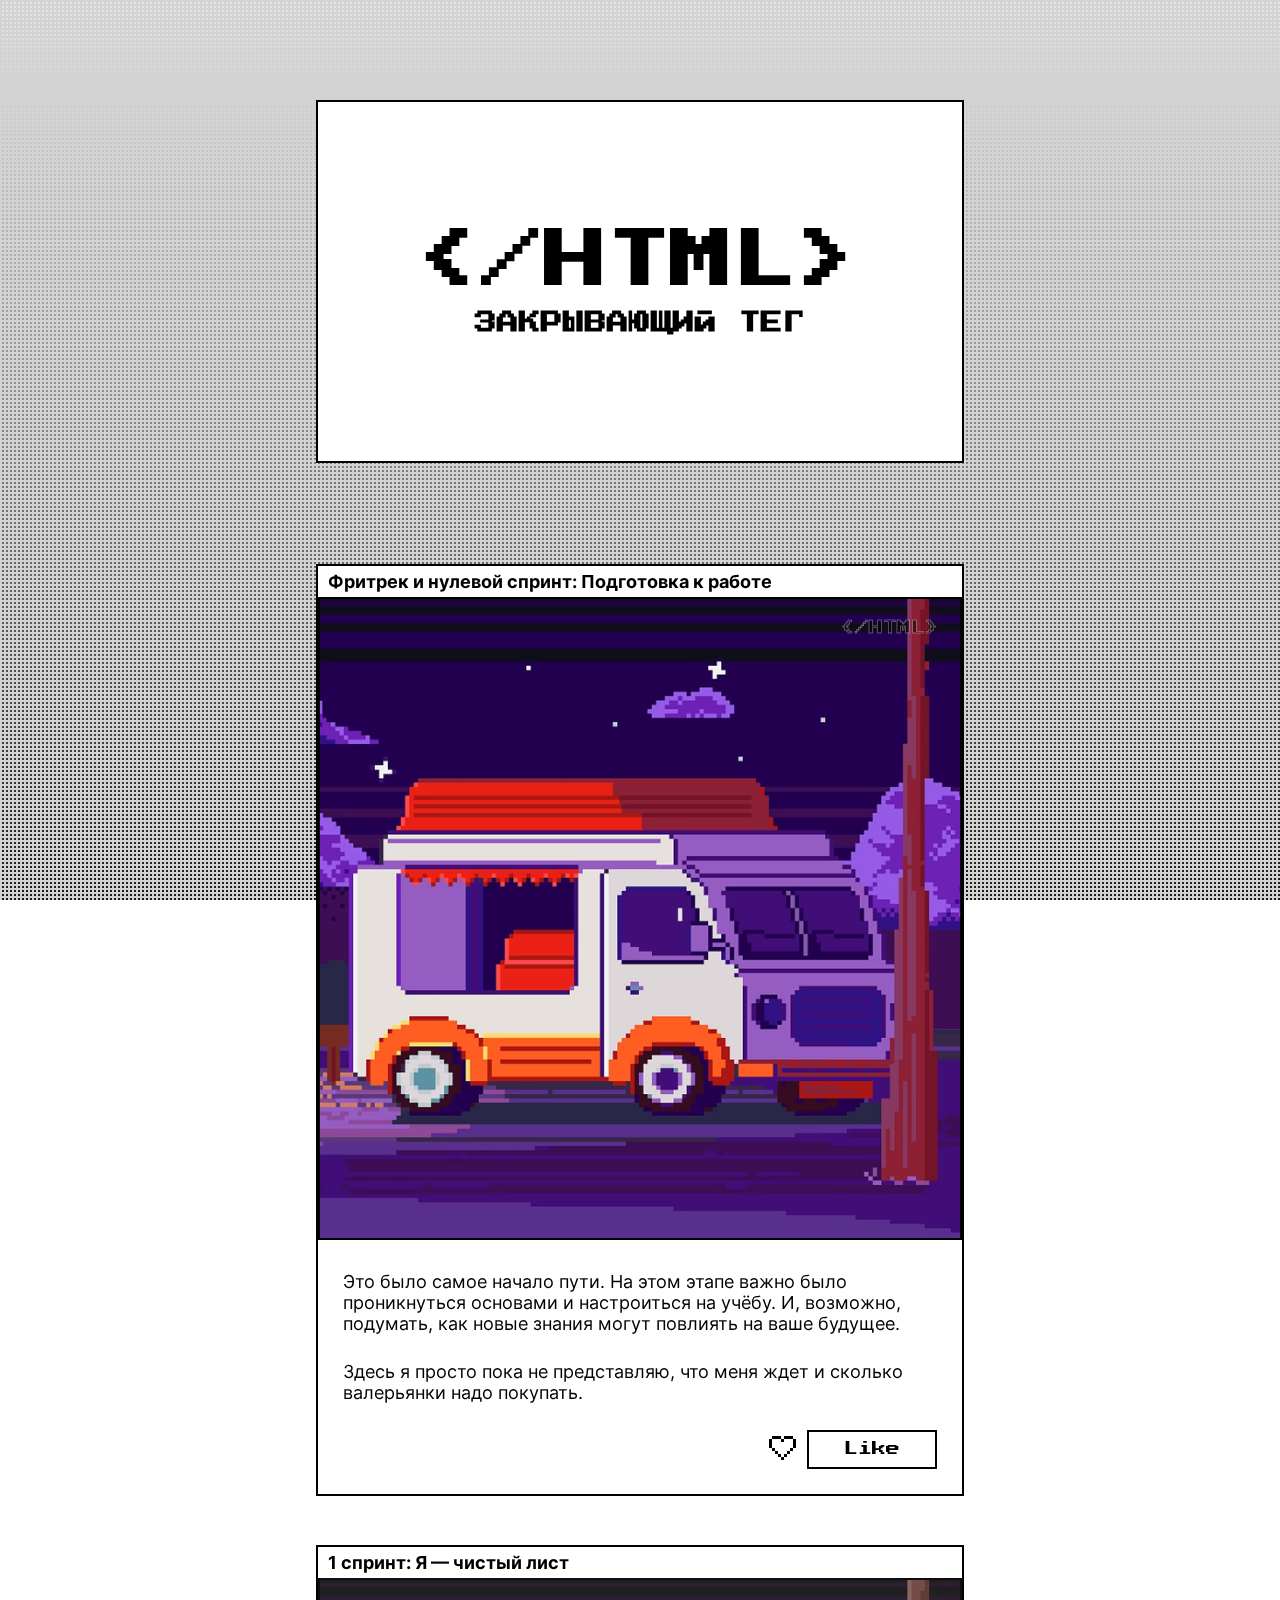
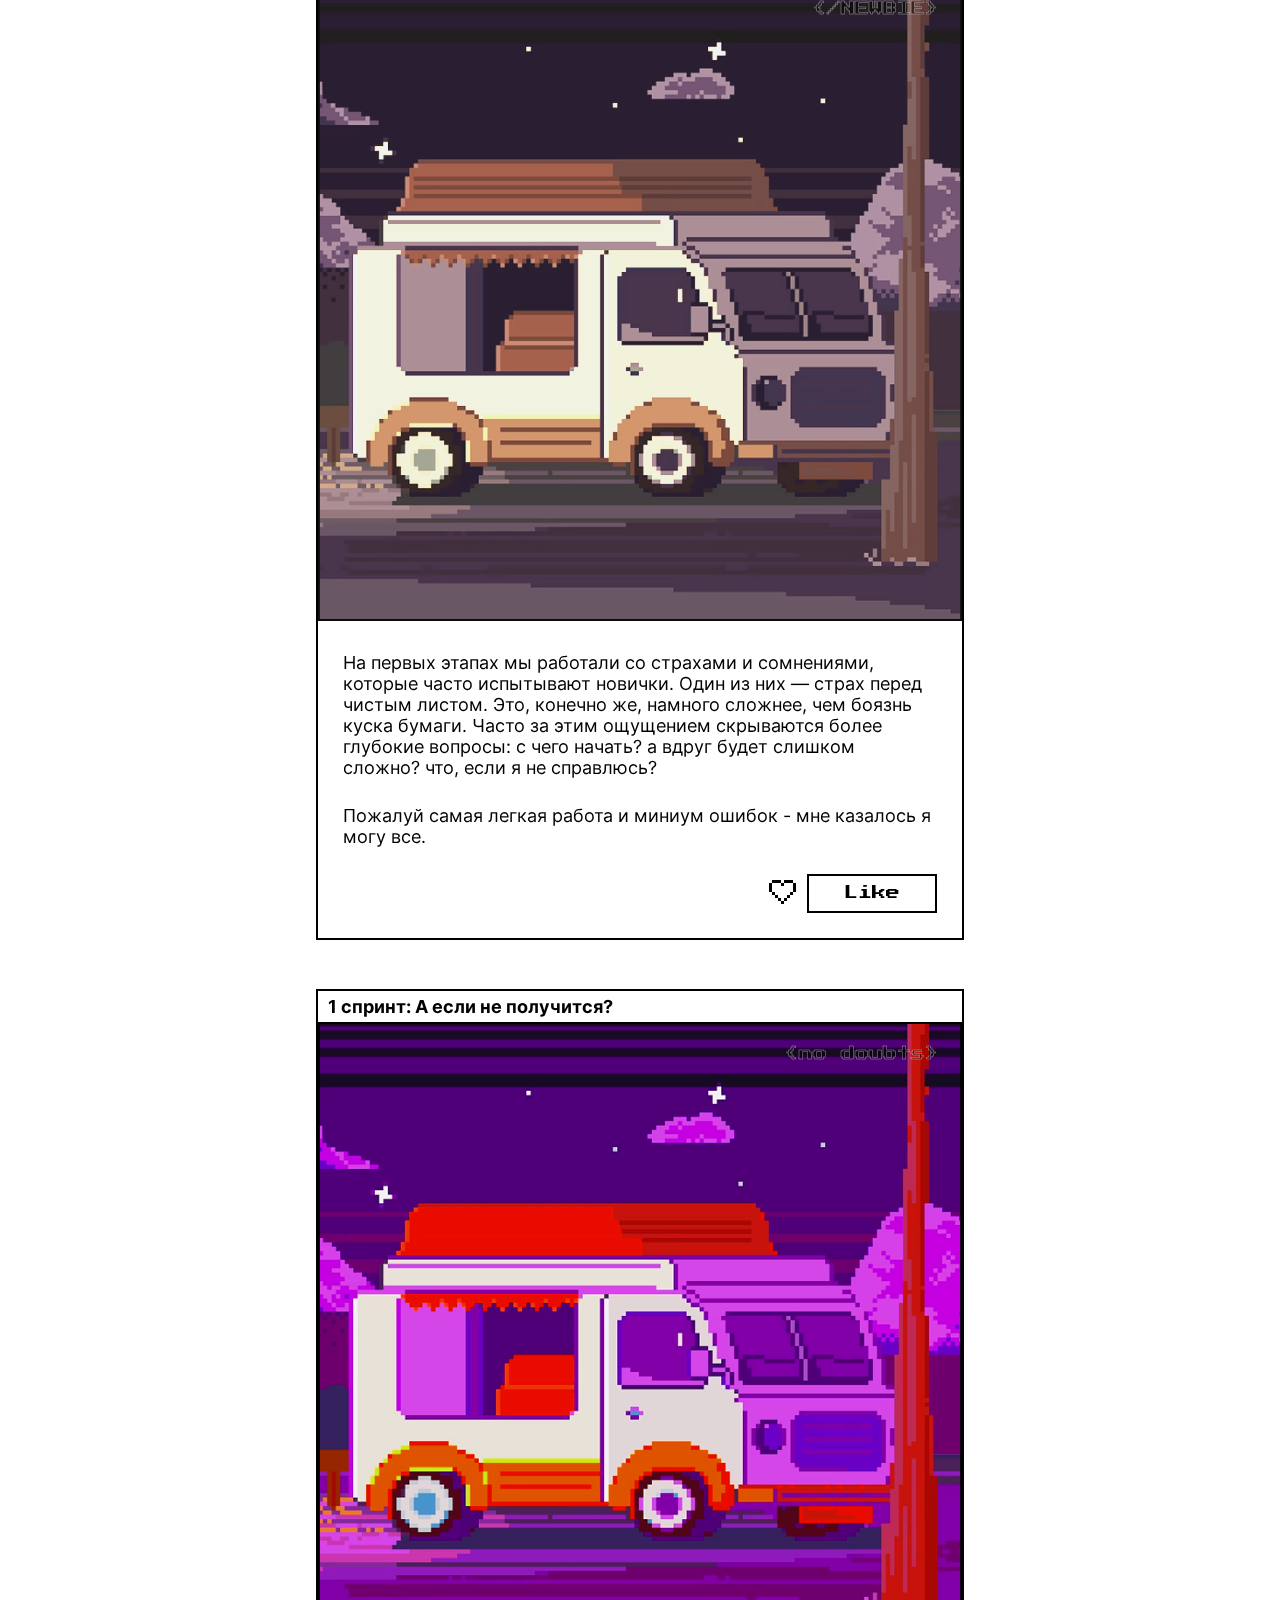
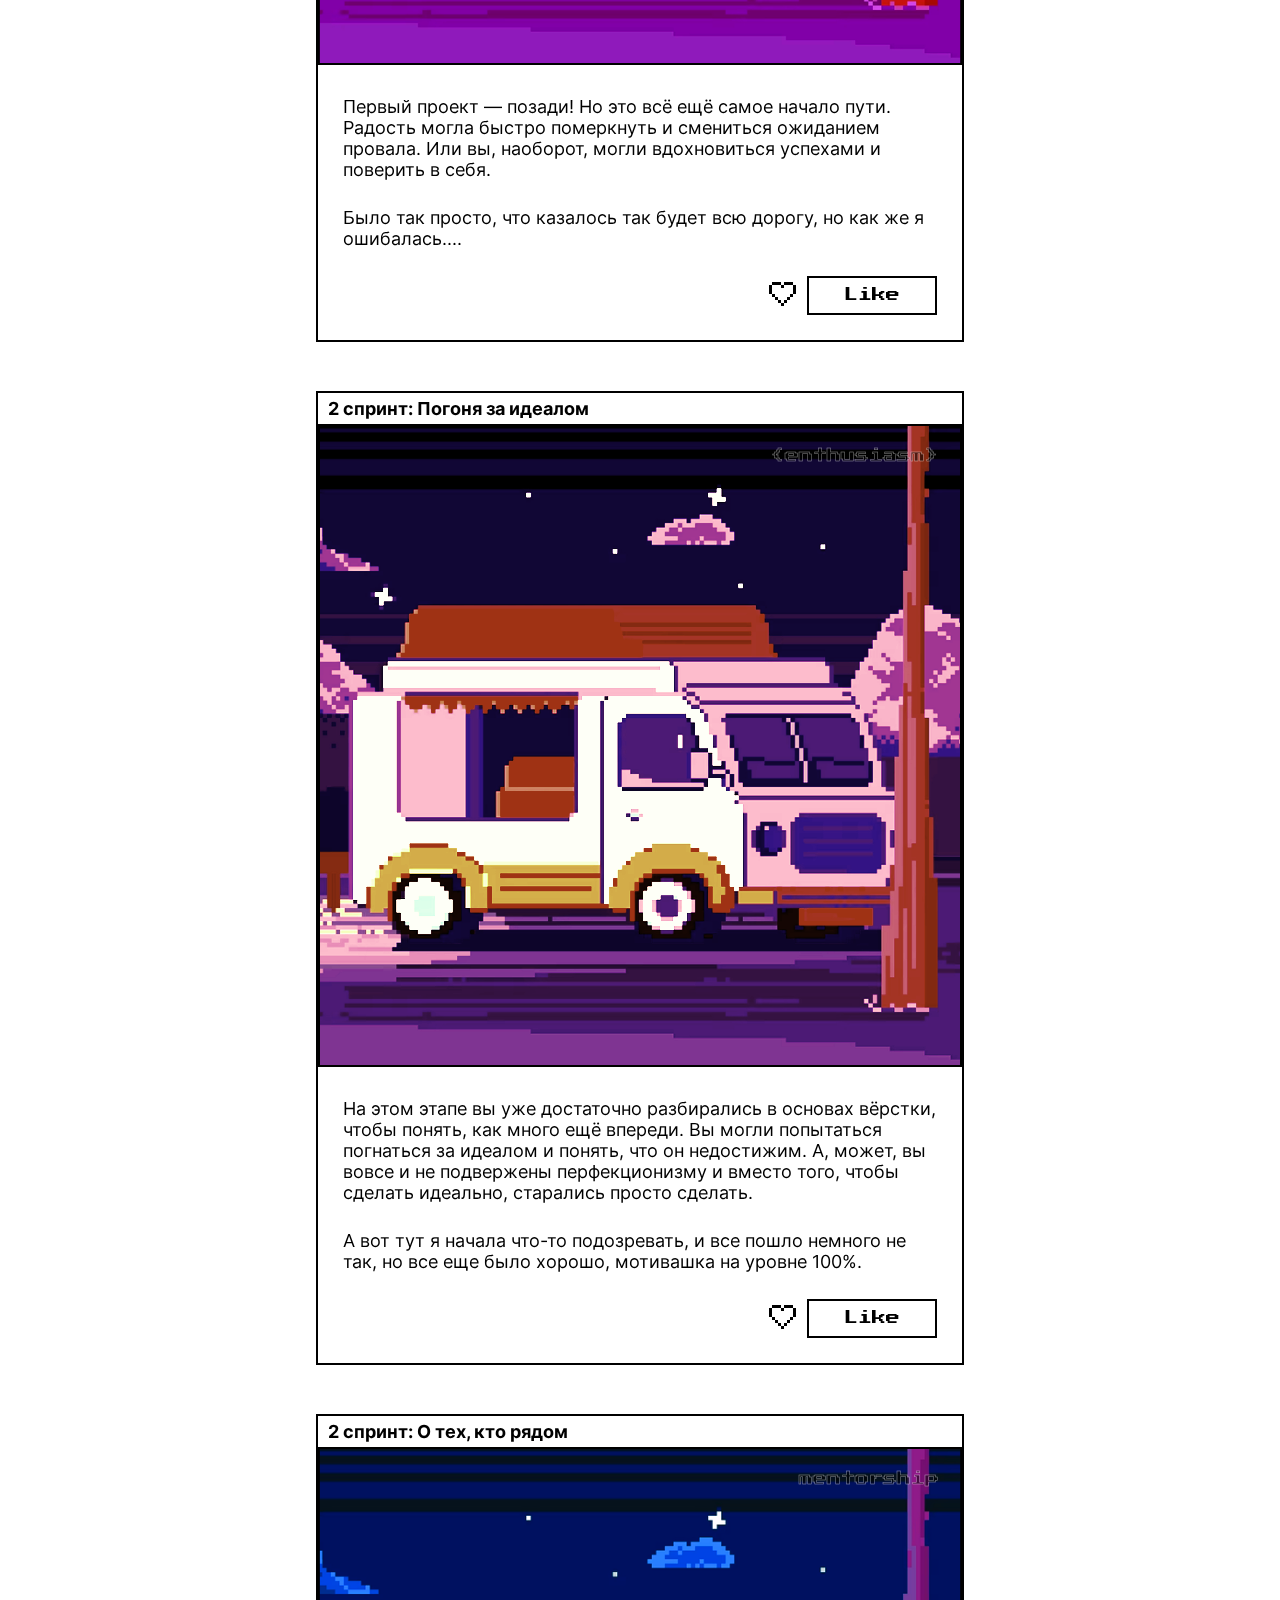
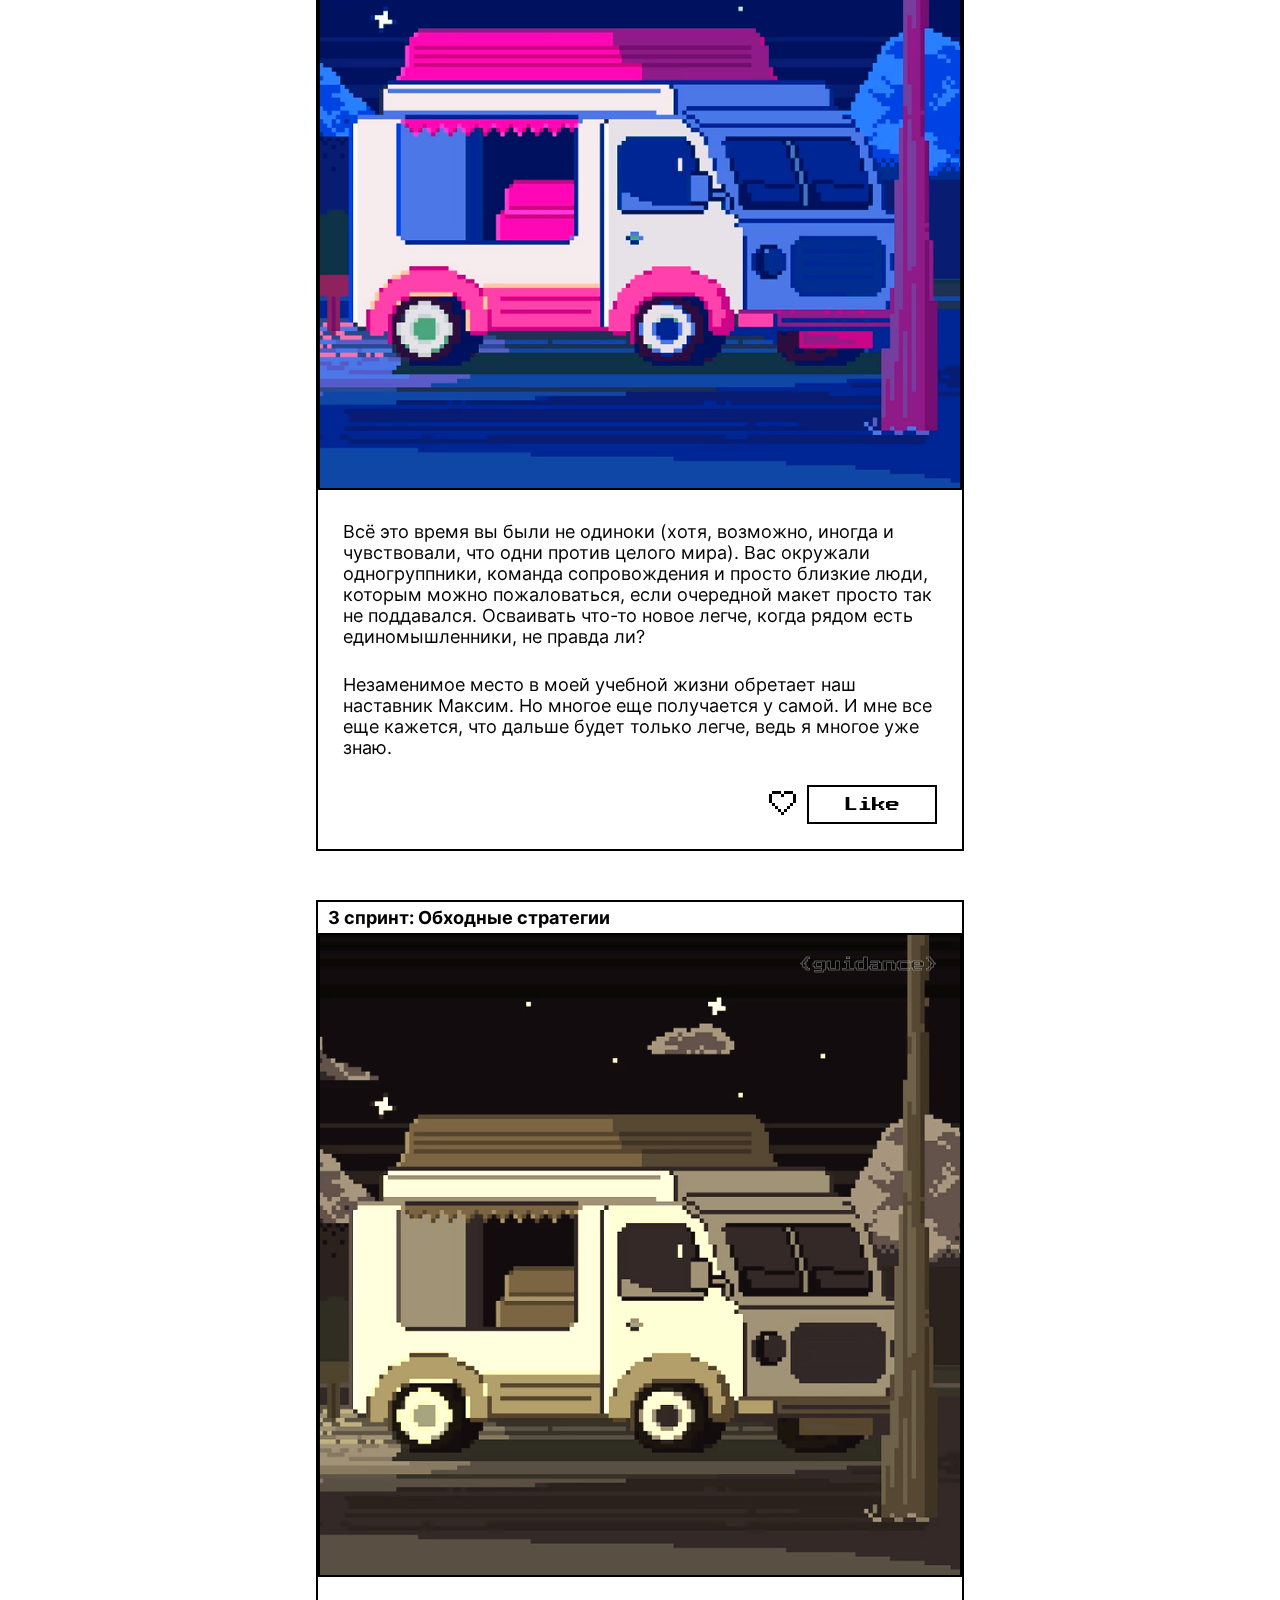
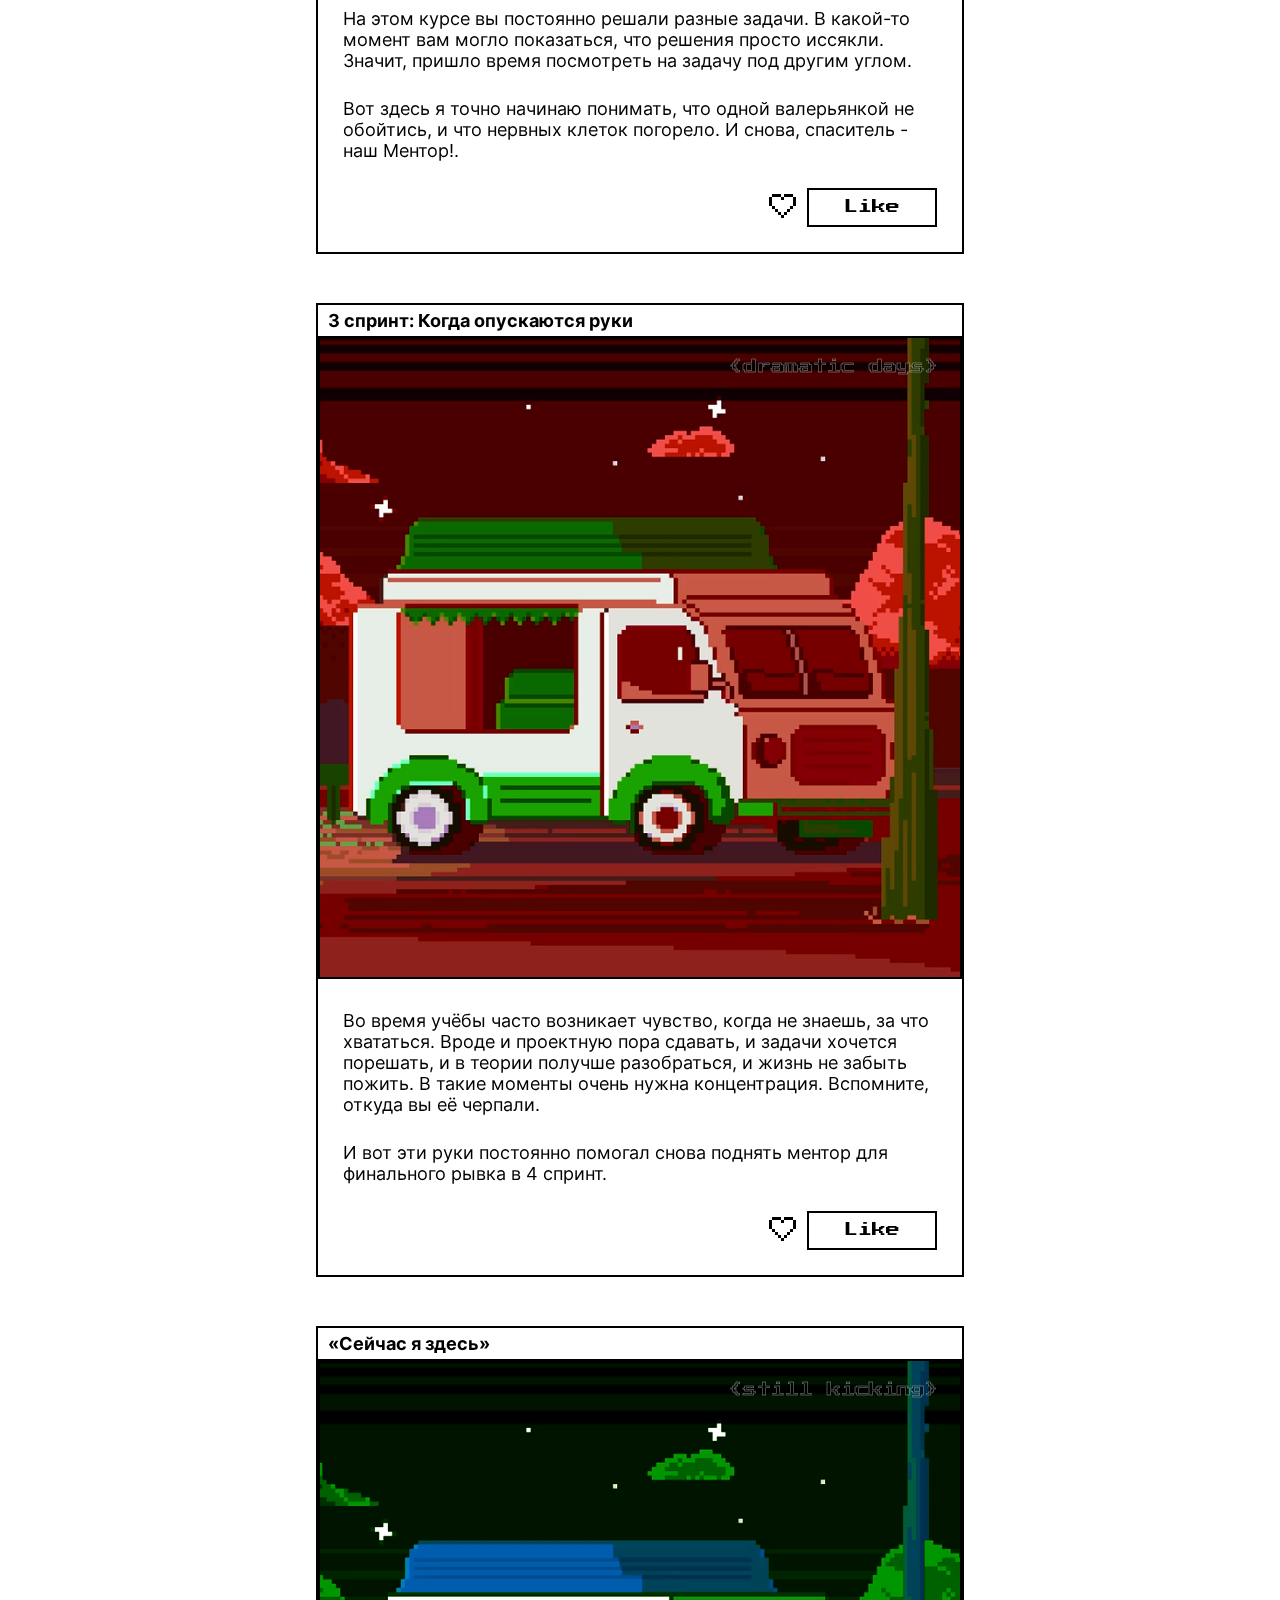
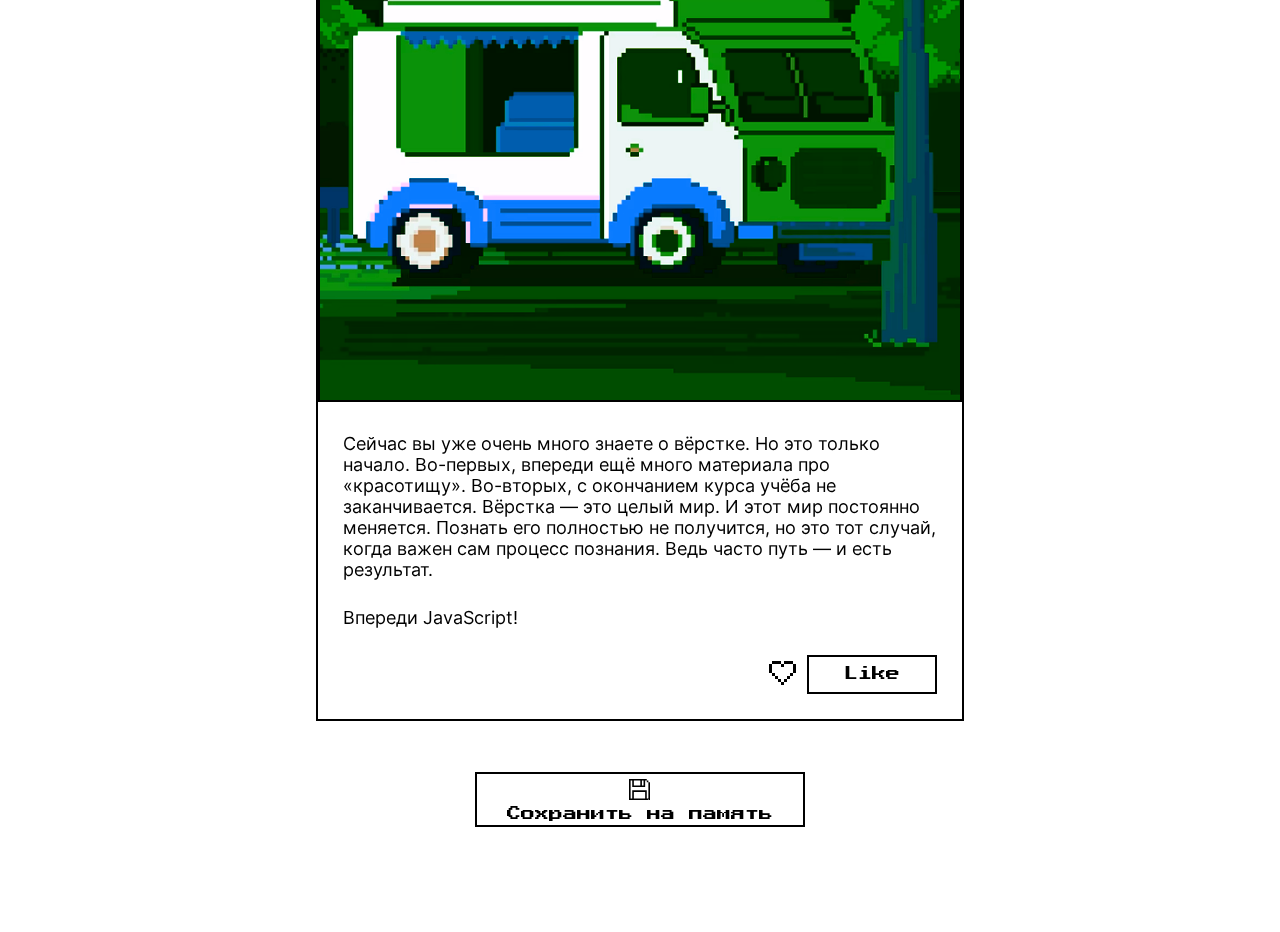
<file: index.html>
<!DOCTYPE html>
<html lang="ru">
  <head>
    <meta charset="UTF-8" />
    <meta name="viewport" content="width=device-width, initial-scale=1.0" />
    <meta name="color-scheme" content="light dark">
    <title>Закрывающий тег</title>
    <link rel="icon" type="image/png" href="./favicon/favicon-96x96.png" sizes="96x96" />
    <link rel="icon" type="image/svg+xml" href="./favicon/favicon.svg" />
    <link rel="shortcut icon" href="./favicon/favicon.ico"/>
    <link rel="apple-touch-icon" sizes="180x180" href="./favicon/apple-touch-icon.png" />
    <meta name="apple-mobile-web-app-title" content="favi"/>
    <link rel="manifest" href="/site.webmanifest"/>
    <link rel="stylesheet" href="./fonts/fonts.css"/>
    <link rel="stylesheet" href="./styles/variables.css"/>
    <link rel="stylesheet" href="./styles/globals.css"/>
    <link rel="stylesheet" href="./styles/style.css"/>
    <link rel="stylesheet" href="./styles/animations.css"/>
  </head>
  <body class="page">
    <header class="header page-section">
          <h1 class="main-header">&lt;/HTML&gt;</h1>
          <h2 class="sub-header">Закрывающий тег</h2>
    </header>

    <main class="cards__block">
      
      <article class="card page-section">
        <div class="card__header">
          <h2 class="card__header-subtitle">Фритрек и нулевой спринт: Подготовка к работе</h2>
        </div>
        <div class="card__image-wrapper">
          <img class="card__image" src="./images/start-sprint.png" alt="Иллюстрация начала обучения">
          <span class="card__label">&lt;/HTML&gt;</span>
        </div>
        <div class="card__content">
          <p class="card__text">Это было самое начало пути. На этом этапе важно было проникнуться основами и настроиться на учёбу. 
            И, возможно, подумать, как новые знания могут повлиять на ваше будущее.</p>
          <p class="card__text">Здесь я просто пока не представляю, что меня ждет и сколько валерьянки надо покупать.</p>
            <div class="card-buttons">
              <button type="button" class="card__icon-button" aria-label="Лайк">
                <!-- SVG иконка сердца -->
                <svg xmlns="http://www.w3.org/2000/svg" class="like-icon">
                  <use class="sparks" href="./svg/sprite.svg#heart-inpath4"></use>
                  <g class="heart">
                    <use class="countour" href="./svg/sprite.svg#heart-inpath1"></use>
                    <use class="main-body" href="./svg/sprite.svg#heart-inpath2"></use>
                    <use class="core" href="./svg/sprite.svg#heart-inpath3"></use>
                  </g>
                </svg>
                </button>
                  <!-- Кнопка Like -->
                  <button type="button" class="button card__like-button">
                    <span class="button__text">Like</span>
                  </button>
            </div>
        </div>
      </article>

      <article class="card page-section">
        <div class="card__header">
          <h2 class="card__header-subtitle">1 спринт: Я — чистый лист</h2>
        </div>
        <div class="card__image-wrapper">
          <img class="card__image image-sepia" src="./images/start-sprint.png" alt="Иллюстрация начала обучения">
          <span class="card__label">&lt;/NEWBIE&gt;</span>
        </div>
        <div class="card__content">
          <p class="card__text">На первых этапах мы работали со страхами и сомнениями, которые часто испытывают новички. Один из них — страх перед чистым листом. Это, конечно же, намного сложнее, чем боязнь куска бумаги. Часто за 
            этим ощущением скрываются более глубокие вопросы: с чего начать? а вдруг будет слишком сложно? что, если я не справлюсь?</p>
          <p class="card__text">Пожалуй самая легкая работа и миниум ошибок - мне казалось я могу все.</p>
            <div class="card-buttons">
              <button type="button" class="card__icon-button" aria-label="Лайк">
                <!-- SVG иконка сердца -->
                <svg xmlns="http://www.w3.org/2000/svg" class="like-icon">
                  <use class="sparks" href="./svg/sprite.svg#heart-inpath4"></use>
                  <g class="heart">
                    <use class="countour" href="./svg/sprite.svg#heart-inpath1"></use>
                    <use class="main-body" href="./svg/sprite.svg#heart-inpath2"></use>
                    <use class="core" href="./svg/sprite.svg#heart-inpath3"></use>
                  </g>
                </svg>
                </button>
                  <!-- Кнопка Like -->
                  <button type="button" class="button card__like-button">
                    <span class="button__text">Like</span>
                  </button>
            </div>
        </div>
      </article>

      <article class="card page-section">
        <div class="card__header">
          <h2 class="card__header-subtitle">1 спринт: А если не получится?</h2>
        </div>
        <div class="card__image-wrapper">
          <img class="card__image image-neon" src="./images/start-sprint.png" alt="Иллюстрация начала обучения">
          <span class="card__label">&lt;no doubts&gt;</span>
        </div>
        <div class="card__content">
          <p class="card__text">Первый проект — позади! Но это всё ещё самое начало пути. Радость могла быстро померкнуть и 
            смениться ожиданием провала. Или вы, наоборот, могли вдохновиться успехами и поверить в себя.</p>
          <p class="card__text">Было так просто, что казалось так будет всю дорогу, но как же я ошибалась....</p>
            <div class="card-buttons">
              <button type="button" class="card__icon-button" aria-label="Лайк">
                <!-- SVG иконка сердца -->
                <svg xmlns="http://www.w3.org/2000/svg" class="like-icon">
                  <use class="sparks" href="./svg/sprite.svg#heart-inpath4"></use>
                  <g class="heart">
                    <use class="countour" href="./svg/sprite.svg#heart-inpath1"></use>
                    <use class="main-body" href="./svg/sprite.svg#heart-inpath2"></use>
                    <use class="core" href="./svg/sprite.svg#heart-inpath3"></use>
                  </g>
                </svg>
                </button>
                  <!-- Кнопка Like -->
                  <button type="button" class="button card__like-button">
                    <span class="button__text">Like</span>
                  </button>
            </div>
        </div>
      </article>

      <article class="card page-section">
        <div class="card__header">
          <h2 class="card__header-subtitle">2 спринт: Погоня за идеалом</h2>
        </div>
        <div class="card__image-wrapper">
          <img class="card__image image-dark-orange" src="./images/start-sprint.png" alt="Иллюстрация начала обучения">
          <span class="card__label">&lt;enthusiasm&gt;</span>
        </div>
        <div class="card__content">
          <p class="card__text">На этом этапе вы уже достаточно разбирались в основах вёрстки, чтобы понять, как много ещё впереди. Вы могли попытаться погнаться за идеалом и понять, что он недостижим. 
            А, может, вы вовсе и не подвержены перфекционизму и вместо того, чтобы сделать идеально, старались просто сделать.</p>
          <p class="card__text">А вот тут я начала что-то подозревать, и все пошло немного не так, но все еще было хорошо, мотивашка на уровне 100%.</p>
            <div class="card-buttons">
              <button type="button" class="card__icon-button" aria-label="Лайк">
                <!-- SVG иконка сердца -->
                <svg xmlns="http://www.w3.org/2000/svg" class="like-icon">
                  <use class="sparks" href="./svg/sprite.svg#heart-inpath4"></use>
                  <g class="heart">
                    <use class="countour" href="./svg/sprite.svg#heart-inpath1"></use>
                    <use class="main-body" href="./svg/sprite.svg#heart-inpath2"></use>
                    <use class="core" href="./svg/sprite.svg#heart-inpath3"></use>
                  </g>
                </svg>
                </button>
                  <!-- Кнопка Like -->
                  <button type="button" class="button card__like-button">
                    <span class="button__text">Like</span>
                  </button>
            </div>
        </div>
      </article>

      <article class="card page-section">
        <div class="card__header">
          <h2 class="card__header-subtitle">2 спринт: О тех, кто рядом</h2>
        </div>
        <div class="card__image-wrapper">
          <img class="card__image image-blue-pink" src="./images/start-sprint.png" alt="Иллюстрация начала обучения">
          <span class="card__label">mentorship</span>
        </div>
        <div class="card__content">
          <p class="card__text">Всё это время вы были не одиноки (хотя, возможно, иногда и чувствовали, что одни против целого мира). Вас окружали одногруппники, команда сопровождения и просто близкие люди, которым можно пожаловаться, если очередной макет просто так не поддавался. 
            Осваивать что-то новое легче, когда рядом есть единомышленники, не правда ли?</p>
          <p class="card__text">Незаменимое место в моей учебной жизни обретает наш наставник Максим. Но многое еще получается у самой. И мне все еще кажется, что дальше будет только легче, ведь я многое уже знаю.</p>
            <div class="card-buttons">
              <button type="button" class="card__icon-button" aria-label="Лайк">
                <!-- SVG иконка сердца -->
                <svg xmlns="http://www.w3.org/2000/svg" class="like-icon">
                  <use class="sparks" href="./svg/sprite.svg#heart-inpath4"></use>
                  <g class="heart">
                    <use class="countour" href="./svg/sprite.svg#heart-inpath1"></use>
                    <use class="main-body" href="./svg/sprite.svg#heart-inpath2"></use>
                    <use class="core" href="./svg/sprite.svg#heart-inpath3"></use>
                  </g>
                </svg>
                </button>
                  <!-- Кнопка Like -->
                  <button type="button" class="button card__like-button">
                    <span class="button__text">Like</span>
                  </button>
            </div>
        </div>
      </article>

      <article class="card page-section">
        <div class="card__header">
          <h2 class="card__header-subtitle">3 спринт: Обходные стратегии</h2>
        </div>
        <div class="card__image-wrapper">
          <img class="card__image image-darkness" src="./images/start-sprint.png" alt="Иллюстрация начала обучения">
          <span class="card__label">&lt;guidance&gt;</span>
        </div>
        <div class="card__content">
          <p class="card__text">На этом курсе вы постоянно решали разные задачи. В какой-то момент вам могло показаться, что решения просто иссякли. 
            Значит, пришло время посмотреть на задачу под другим углом.</p>
          <p class="card__text">Вот здесь я точно начинаю понимать, что одной валерьянкой не обойтись, и что нервных клеток погорело. И снова, спаситель - наш Ментор!.</p>
            <div class="card-buttons">
              <button type="button" class="card__icon-button" aria-label="Лайк">
                <!-- SVG иконка сердца -->
                <svg xmlns="http://www.w3.org/2000/svg" class="like-icon">
                  <use class="sparks" href="./svg/sprite.svg#heart-inpath4"></use>
                  <g class="heart">
                    <use class="countour" href="./svg/sprite.svg#heart-inpath1"></use>
                    <use class="main-body" href="./svg/sprite.svg#heart-inpath2"></use>
                    <use class="core" href="./svg/sprite.svg#heart-inpath3"></use>
                  </g>
                </svg>
                </button>
                  <!-- Кнопка Like -->
                  <button type="button" class="button card__like-button">
                    <span class="button__text">Like</span>
                  </button>
            </div>
        </div>
      </article>

      <article class="card page-section">
        <div class="card__header">
          <h2 class="card__header-subtitle">3 спринт: Когда опускаются руки</h2>
        </div>
        <div class="card__image-wrapper">
          <img class="card__image image-orange-green" src="./images/start-sprint.png" alt="Иллюстрация начала обучения">
          <span class="card__label">&lt;dramatic days&gt;</span>
        </div>
        <div class="card__content">
          <p class="card__text">Во время учёбы часто возникает чувство, когда не знаешь, за что хвататься. Вроде и проектную пора сдавать, и задачи хочется порешать, и в теории получше разобраться, и жизнь не забыть пожить. 
            В такие моменты очень нужна концентрация. Вспомните, откуда вы её черпали.</p>
          <p class="card__text">И вот эти руки постоянно помогал снова поднять ментор для финального рывка в 4 спринт.</p>
            <div class="card-buttons">
              <button type="button" class="card__icon-button" aria-label="Лайк">
                <!-- SVG иконка сердца -->
                <svg xmlns="http://www.w3.org/2000/svg" class="like-icon">
                  <use class="sparks" href="./svg/sprite.svg#heart-inpath4"></use>
                  <g class="heart">
                    <use class="countour" href="./svg/sprite.svg#heart-inpath1"></use>
                    <use class="main-body" href="./svg/sprite.svg#heart-inpath2"></use>
                    <use class="core" href="./svg/sprite.svg#heart-inpath3"></use>
                  </g>
                </svg>
                </button>
                  <!-- Кнопка Like -->
                  <button type="button" class="button card__like-button">
                    <span class="button__text">Like</span>
                  </button>
            </div>
        </div>
      </article>

      <article class="card page-section">
        <div class="card__header">
          <h2 class="card__header-subtitle">«Сейчас я здесь»</h2>
        </div>
        <div class="card__image-wrapper">
          <img class="card__image image-blue-green" src="./images/start-sprint.png" alt="Иллюстрация начала обучения">
          <span class="card__label">&lt;still kicking&gt;</span>
        </div>
        <div class="card__content">
          <p class="card__text">Сейчас вы уже очень много знаете о вёрстке. Но это только начало. Во-первых, впереди ещё много материала про «красотищу». Во-вторых, с окончанием курса учёба не заканчивается. Вёрстка — это целый мир. И этот мир постоянно меняется. Познать его полностью не получится, но это тот случай, когда важен сам процесс познания. 
            Ведь часто путь — и есть результат.</p>
          <p class="card__text">Впереди JavaScript!
          </p>
            <div class="card-buttons">
              <button type="button" class="card__icon-button" aria-label="Лайк">
                <!-- SVG иконка сердца -->
                <svg xmlns="http://www.w3.org/2000/svg" class="like-icon">
                  <use class="sparks" href="./svg/sprite.svg#heart-inpath4"></use>
                  <g class="heart">
                    <use class="countour" href="./svg/sprite.svg#heart-inpath1"></use>
                    <use class="main-body" href="./svg/sprite.svg#heart-inpath2"></use>
                    <use class="core" href="./svg/sprite.svg#heart-inpath3"></use>
                  </g>
                </svg>
                </button>
                  <!-- Кнопка Like -->
                  <button type="button" class="button card__like-button">
                    <span class="button__text">Like</span>
                  </button>
            </div>
        </div>
      </article>

      <div>
        <button type="button" class="button button_type_save" aria-label="Сэйв"
        onclick="window['modal-wondow'].showModal()">
          <svg xmlns="http://www.w3.org/2000/svg" class="icon-save-as">
          <use href="./svg/sprite.svg#save-icon"></use>
          </svg>
          <span class="button__text">Сохранить на память</span>
        </button>
      </div>

      <dialog class="dialog" id="modal-wondow" aria-label="Dialog-window">
        <svg xmlns="http://www.w3.org/2000/svg" viewBox="0 0 39 39"
        class="icon-save-as">
        <use href="./svg/sprite.svg#save-icon"></use>
        </svg>
        <p class="dialog-text">Вставьте дискету, чтобы продолжить</p>
      <form method="dialog" class="dialog-button">
        <button type="submit" class="dialog-button-ok button-close" onclick="window['modal-wondow'].close()">
          <span class="button__text">Ok</span>
        </button>
      </form>
    </dialog>

    </main>
    



    
    <script src="./scripts/like.js"></script>
  </body>
</html>
</file>
<file: fonts/fonts.css>
/* В этом файле вы импортируете все шрифты для сайта. Один из них вариативный и требует особенной настройки */
/* Inter - вариативный шрифт */
@font-face {
  font-family: 'Inter-Variable';
  src:
    local('Inter-Variable'),
    url('Inter-Variable.woff2') format('woff2 supports variations'),
    url('Inter-Variable.woff2') format('woff2-variations');
  font-display: swap;
  font-weight: 400 785;
}

/* Press Start 2P - обычный шрифт */
@font-face {
  font-family: 'Press Start 2P';
  src:
    local('Press Start 2P'),
    url('PressStart2P-Regular.woff') format('woff');
  font-display: swap;
}
</file>
<file: styles/variables.css>
/* В этом файле будут храниться все значения переменных в исходном состоянии, а так же их изменения в зависимости от ширины устройства */
:root {
--main-font: 'Inter-Variable',Arial, Helvetica, sans-serif;
--accent-font: 'Press Start 2P', Arial, Helvetica, sans-serif;
--main-font-size: 18px;
--button-font-size: 14px;
--wt-font-size: 14px;
--main-wght: 400;
--accent-wght: 700;
--main-line-height: 21px;
--header-line-height: 100%;
--button-line-height: 90%;
--border-card-color: #000;
--header-font-size: clamp(3.0625rem, 2.7104rem + 1.5023vw, 4.0625rem);
--header-accent-font-size: clamp(0.875rem, 0.6769rem + 0.8451vw, 1.4375rem);
--bg-color: #fff;
--accent-color: #000;
--contur-color: #000;
--main-text-color: #000;
--text-stroke-color: #fff;
--hover-text-button-color: #fff;
--hover-bg-button-color: #000;
--body-pattern: repeating-linear-gradient(90deg, #d3d3d3 0 2px, rgb(0 0 0 / 0) 2px 4px), repeating-linear-gradient(180deg, #d3d3d3 0 2px, rgb(0 0 0 / 0) 2px 4px), linear-gradient(180deg, #e7e7e7 0%, #e7e7e7 0.01%, #1a1a1a 100%);
--animation-fill-color: rgb(255 0 0);
--stroke-color: #000;
--label-color: #fff;
--label-blend-mode: hard-light;
--page-section: clamp(23.1875rem, 16.0352rem + 30.5164vw, 43.5rem);
--sparks-color: red;
--countour-color: black;
--core-color:black;
--main-body-color:black;
--color-active : red;
--color-inactive: black;
}
</file>
<file: styles/globals.css>
/* В этом файле уже написаны некоторые базовые стили, которые сбрасывают или преобразуют дефольное браузерное поведение.
Здесь же лежит утилитарный класс visually-hidden на случай, если нужно скрыть какой-то элемент, но оставить доступным для скринридера.
Вы можете изменять этот файл или дополнять. Но скорее всего, вам это не потребуется. */

*,
*::after,
*::before {
  box-sizing: border-box;
}

body {
  margin: 0;
}

h1,
h2,
h3,
h4,
h5,
h6,
p,
ul,
ol,
li {
  margin: 0;
  padding: 0;
}

a {
  color: inherit;
}

button,
input {
  color: currentColor;
  font-family: inherit;
  font-size: inherit;
}

ul,
ol {
  list-style: none;
}

.visually-hidden {
  position: absolute;
  inline-size: 1px;
  block-size: 1px;
  overflow: hidden;
  clip: rect(0 0 0 0);
  clip-path: inset(50%);
  white-space: nowrap;
}
</file>
<file: styles/style.css>
/* Здесь вы напишете основную часть стилей страницы.

Будьте внимательны! Для корректной работы скриптов на этом сайте нужно, чтобы в HTML некоторые классы были названы особым образом:
✦ like-icon — для svg-иконки анимированного сердца
✦ card__like-button — для кнопки Like рядом с иконкой
✦ card__icon-button — для кнопки, оборачивающей иконку
✦ card__icon-button — для кнопки, оборачивающей иконку
✦ is-liked — для обозначения состояния лайкнутой иконки в виде сердца
✦ button__text — для обозначения текстового элемента внутри кнопки

*/

.page {
  padding-top: 100px;
  min-inline-size: 320px;
  min-block-size: 100dvb;
  position: relative;
  background-position: center;
  background-size: cover;
  width: 100%;
  background-image: var(--body-pattern);
  background-attachment: fixed;
}

.page-section {
  inline-size: var(--page-section);
  margin: auto;
}

.header {
  position: relative;
  display: flex;
  flex-direction: column;
  justify-content: center;
  align-items: center;
  max-width: 100%;
  width: var(--page-section);
  padding: clamp(7.5rem, 7.3239rem + 0.7512vw, 8rem) 0
    clamp(7.5rem, 7.3239rem + 0.7512vw, 8rem);

  background-color: var(--bg-color, #fff);
  border: 2px solid #000;
  margin-bottom: 101px;
  font-family: var(--accent-font);
  line-height: var(--header-line-height);
  color: black;

  @media (width <= 376px) {
    margin-bottom: 101px;
  }
}

.main-header {
  font-family: var(--accent-font);
  font-size: var(--header-font-size);
  font-style: normal;
  font-variation-settings: 'wght' var(--main-wght, 400);
  line-height: normal;
  text-transform: uppercase;
  margin-bottom: 20px;
}

.sub-header {
  font-family: var(--accent-font);
  font-size: var(--header-accent-font-size);
  font-style: normal;
  font-variation-settings: 'wght' var(--main-wght, 400);
  line-height: normal;
  text-transform: uppercase;
}

.cards__block {
  display: flex;
  flex-direction: column;
  gap: 49px;

  @media (width <= 375px) {
    gap: 50px;
  }
}


.card {
  width: var(--page-section);
  position: relative;
  display: flex;
  flex-direction: column;
  justify-content: center;
  align-items: center;
  border: 2px solid #000;
  background-color: #fff;
  margin: auto;
  font-size: var(--main-font-size, 18px);
  font-variation-settings: 'wght' var(--main-wght);
  line-height: var(--main-line-height, 21px);
  font-family: var(--main-font);
}

.card__header {
  display: flex;
  padding: 5px 0;
  width: 100%;
  justify-content: flex-start;
  color: var(--main-text-color, #000);
}

h2.card__header-subtitle {
  /*align-self: flex-start;*/
  margin-left: 10px;
  /*width: clamp(21.9375rem, 15.0933rem + 29.2019vw, 41.375rem);*/
  font-family: var(--main-font, sans-serif);
  font-size: var(--main-font-size);
  text-transform: none;
  font-variation-settings: 'wght' var(--accent-wght);
}

/* Обёртка для изображения чтоб задать водяной знак*/
.card__image-wrapper {
  display: inline-block;
  position: relative;
}

/* Лейбл HTML */
.card__label {
  position: absolute;
  top: clamp(1.4375rem, 1.3935rem + 0.1878vw, 1.5625rem);
  right: clamp(0.6875rem, 0.3794rem + 1.3146vw, 1.5625rem);
  font-family: var(--accent-font), sans-serif;
  font-variation-settings: 'wght' var(--accent-wght);
  font-size: var(--wt-font-size);
  line-height: 1;
  color: var(--accent-color);
  z-index: 2;
  opacity: 0.5;
  letter-spacing: 0;

  text-shadow: 2px 0 0 var(--text-stroke-color), -2px 0 0 var(--text-stroke-color),
    0 2px 0 var(--text-stroke-color), 0 -2px 0 var(--text-stroke-color);
}

@supports (
  (-webkit-text-stroke: 1px var(--text-stroke-color)) or
    (text-stroke: 1px var(--text-stroke-color))
) {
  .card__label {
    -webkit-text-stroke: 0.5px var(--text-stroke-color);
    text-stroke: 0.5px var(--text-stroke-color);
    text-shadow: none;
  }
}

/* all buttons */

.button {
  cursor: pointer;
  transition: box-shadow 0.3s ease;
  font-family: var(--accent-font);
  font-size: var(--button-font-size);
  color: var(--main-text-color);
  border: 2px solid var(--contur-color, #000);
}

.card-buttons {
  display: flex;
  flex-direction: row;
  justify-content: flex-end;
  line-height: var(--button-line-height);
  width: 100%;
  gap: 5px;
}

.card__icon-button {
  display: flex;
  background-color: transparent;
  outline: 2px solid transparent;
  justify-content: center;
  align-items: center;
  padding: 0;
  block-size: 39px;
  transition: outline-color 0.3s ease;
  border: transparent;
}

.card__like-button {
  min-width: 130px;
  position: relative;
  padding: 9px 17px;
  justify-content: center;
  gap: 12px;
  background-color: var(--bg-color);


  @media (width <= 375px) {
    min-width: 128px;
    padding: 9px 17px;
  }
}

.card__like-button:hover::before {
  transform: scaleX(1);
}

.button_type_save {
  position: relative;
  overflow: hidden;
  display: flex;
  flex-direction: column;
  justify-content: center;
  align-items: center;
  gap: 8px;
  width: clamp(19.125rem, 18.4868rem + 2.723vw, 20.9375rem);
  height: clamp(51px, 80px - (80 - 51) * ((100vw - 375px) / (1440 - 375)), 80px);
  margin: 2px auto 105px;
  background-color: var(--bg-color);
  border: 2px solid var(--border-card-color, #000);
  line-height: var(--button-line-height);
  padding: 10px;

  @media (width >= 1440px) {
    flex-direction: row;
  }
}

.button_type_save:hover {
  cursor: pointer;
}

.button__text {
  display: flex;
  line-height: var(--button-line-height);
  justify-content: center;
  align-items: center;
  color: var(--bg-color);
  position: relative;
  mix-blend-mode: difference;
  z-index: 2;
}

.card__like-button::before,
.button_type_save::before,
.dialog-button-ok::before {
  content: "";
  position: absolute;
  top: 0;
  left: 0;
  width: 100%;
  height: 100%;
  background: var(--hover-bg-button-color);
  transform: scaleX(0);
  transform-origin: left;
  transition: transform 0.5s ease-in-out;
  z-index: 1;
}

.button_type_save:hover::before,
.dialog-button-ok:hover::before {
  transform: scaleX(1);
}


.button__text::before {
  content: "";
  position: relative;
  mix-blend-mode: difference;
  transition: color 0.1s;
  z-index: 2;
}

.button:focus,
.card__icon-button:focus {
  outline: none;
  /*border: 2px solid transparent;*/
}

.card__icon-button:focus-visible {
  outline: 2px solid var(--accent-color);
}

.button:focus-visible {
  box-shadow: 2px 2px 0 0 var(--accent-color);
  
}


.button-close {
  background-color: transparent;
  text-transform: uppercase;
  outline: none;
  border: 1px solid transparent;
  max-width: 293px;
  max-height: 38px;
}

.card__image {
  inline-size: 100%;
  height: 100%;
  object-fit: cover;
  object-position: center;
  aspect-ratio: 1 /1;
  border-top: 2px solid #000;
  border-bottom: 2px solid #000;
  transition: filter 0.5s ease;
}

.card__content {
  color: var(--main-text-color, #000);
  font-family: var(--inter-font);
  gap: 25px;
  padding: 25px;
  border-top: 2px solid transparent;

  @media (width <= 375px) {
    padding: 25px 24.5px 25px 25px;
    line-height: 20.5px;
  }
}

p.card__text {
  margin-bottom: 27px;
}

/*filters*/

.image-sepia {
  filter: sepia(70%) brightness(110%) contrast(90%);
}

.image-neon {
  filter: saturate(180%) hue-rotate(15deg);
}

.image-dark-orange {
  filter: contrast(150%) brightness(190%) grayscale(10%) sepia(50%)
    hue-rotate(10deg);
}

.image-blue-pink {
  filter: hue-rotate(-45deg) brightness(105%) saturate(130%);
}

.image-darkness {
  filter: sepia(90%) hue-rotate(15deg) contrast(110%);
}

.image-orange-green {
  filter: contrast(110%) saturate(100%) hue-rotate(90deg);
}

.image-blue-green {
  filter: contrast(1.3) saturate(1.2) hue-rotate(200deg);
}

/* Modal Window*/

.dialog {
  box-shadow: 0 0 20px rgba(0, 0, 0, 0.3);
  text-transform: uppercase;
  grid-template-columns: min-content 1fr;
  width: 100%;
  inline-size: 353px;
  background-color: var(--bg-color);
  border: 2px solid var(--accent-color);
  color: var(--main-text-color);
  font-size: var(--button-font-size);
  font-family: var(--accent-font);
  gap: 30px 20px;
  padding: 30px;
  align-items: center;

  @media (width <= 375px) {
    inline-size: 341px;
    padding: 30px;
  }
}

.dialog[open] {
  display: grid;
}

.icon-save-as {
  width: 21px;
  height: 21px;
  position: relative;
  z-index: 1;
  fill: var(--bg-color);
  mix-blend-mode: difference;
  flex-shrink: 0;

  @media (width <= 376px) {
    width: 28px;
    height: 28px;
  }
}

.icon-save-as::before {
  content: "";
  position: relative;
  transition: color 0.1s;
  z-index: 2;
}

.dialog-button-ok {
  position: relative;
  overflow: hidden;
  align-items: center;
  border: 2px solid #000;
  background-color: var(--bg-color);
  text-align: center;
  padding: 9px 17px;
  width: 100%;
  grid-column: 1 / -1;
  height: 38px;
  display: flex;
  justify-content: center;
  font-family: var(--accent-font);
  font-size: var(--button-font-size);
  text-transform: uppercase;
}

.dialog-text {
  line-height: 1.5;
}

.dialog::backdrop {
  background-color: rgba(0, 0, 0, 0.75);
}

/*effects for heart*/

.like-icon {
  display: flex;
  justify-content: center;
  align-items: center;
  background-color: var(--bg-color);
  width: 39px;
  height: 39px;
}

.countour {
  fill: var(--countour-color);
}

.core {
  opacity: 0%;
  transition: opacity 0.3s;
  transition-delay: 0.03s;
}

.main-body {
  opacity: 0%;
  transition: opacity 0.3s;
}

.sparks {
  opacity: 0%;
  fill: var(--sparks-color);
}

/** heart hover **/
.heart:hover .core {
  opacity: 100%;
  transition: opacity 0.3s;
}
.heart:hover .main-body {
  opacity: 100%;
  transition: opacity 0.3s;
  transition-delay: 0.05s;
}

/** heart active**/
.heart:active .main-body {
  fill: var(--color-active);
  transition: fill 0.3s;
  transition-delay: 0.05s;
}
.heart:active .core {
  fill: var(--color-active);
  transition: fill 0.3s;
}
</file>
<file: styles/animations.css>
/* Опишите в этом файле все keyframes для проекта и стили анимаций иконки Like.

Будьте внимательны! Для корректной работы скриптов на этом сайте нужно, чтобы в HTML некоторые классы были названы особым образом:
✦ like-icon — для svg-иконки анимированного сердца
✦ card__like-button — для кнопки Like рядом с иконкой
✦ card__icon-button — для кнопки, оборачивающей иконку
✦ card__icon-button — для кнопки, оборачивающей иконку
✦ is-liked — для обозначения состояния лайкнутой иконки в виде сердца
✦ button__text — для обозначения текстового элемента внутри кнопки

*/


 /**  like-icon heart  click**/
 .like-icon.is-liked .main-body {
  fill: var(--color-active);
  transition: fill 0.3s;
  transition-delay: 0.05s;
  opacity: 1;
}

.like-icon.is-liked .core {
  fill: var(--color-active);
  transition: fill 0.3s;
  opacity: 1;
}

.like-icon.is-liked .countour {
  fill: var(--color-active);
  transition: fill 0.3s;
  transition-delay: 0.06s;
}

.like-icon.is-liked .heart {
  animation-name: heart-bump;
  animation-duration: 0.3s;
  animation-delay: 0.1s;
  animation-timing-function : ease-in;
  transform-origin: 50% 50%;
}

.like-icon.is-liked .sparks {
  animation-name: sparks-bump;
  animation-duration: 0.3s;
  animation-delay: 0.3s;
  animation-timing-function : ease-in;
  transform-origin: 50% 50%;
}

@keyframes heart-bump {
  from {
    transform: scale(1);
  }
  to {
    transform: scale(1.25);
  }
}

@keyframes sparks-bump {
  from {
    opacity: 0%;
  }
  to {
    opacity: 100%;
  }
}
</file>
